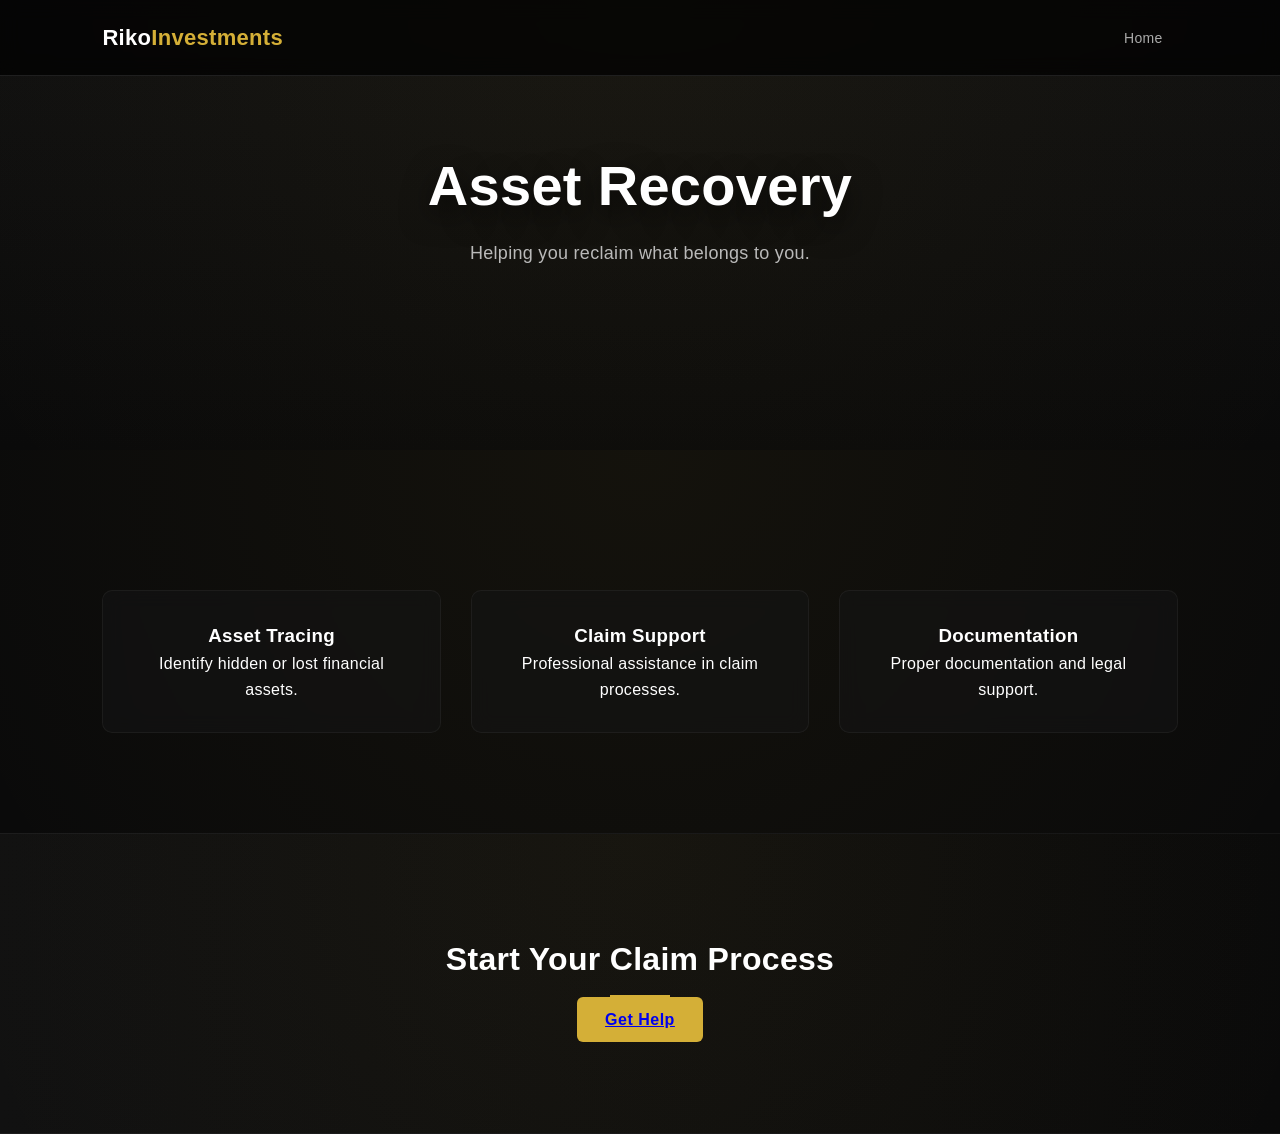
<file: assets.html>
<!DOCTYPE html>
<html>
<head>
<title>Asset Recovery</title>
<link rel="stylesheet" href="styles.css">
</head>

<body>

<header>
  <div class="logo">Riko<span>Investments</span></div>
  <nav><a href="index.html">Home</a></nav>
</header>

<section class="hero small-hero">
  <h1>Asset Recovery</h1>
  <p>Helping you reclaim what belongs to you.</p>
</section>

<section class="services">
  <div class="grid">

    <div class="card">
      <h3>Asset Tracing</h3>
      <p>Identify hidden or lost financial assets.</p>
    </div>

    <div class="card">
      <h3>Claim Support</h3>
      <p>Professional assistance in claim processes.</p>
    </div>

    <div class="card">
      <h3>Documentation</h3>
      <p>Proper documentation and legal support.</p>
    </div>

  </div>
</section>

<section class="final-cta">
  <h2>Start Your Claim Process</h2>
  <a href="index.html#contact" class="primary-btn">Get Help</a>
</section>

</body>
</html>
</file>
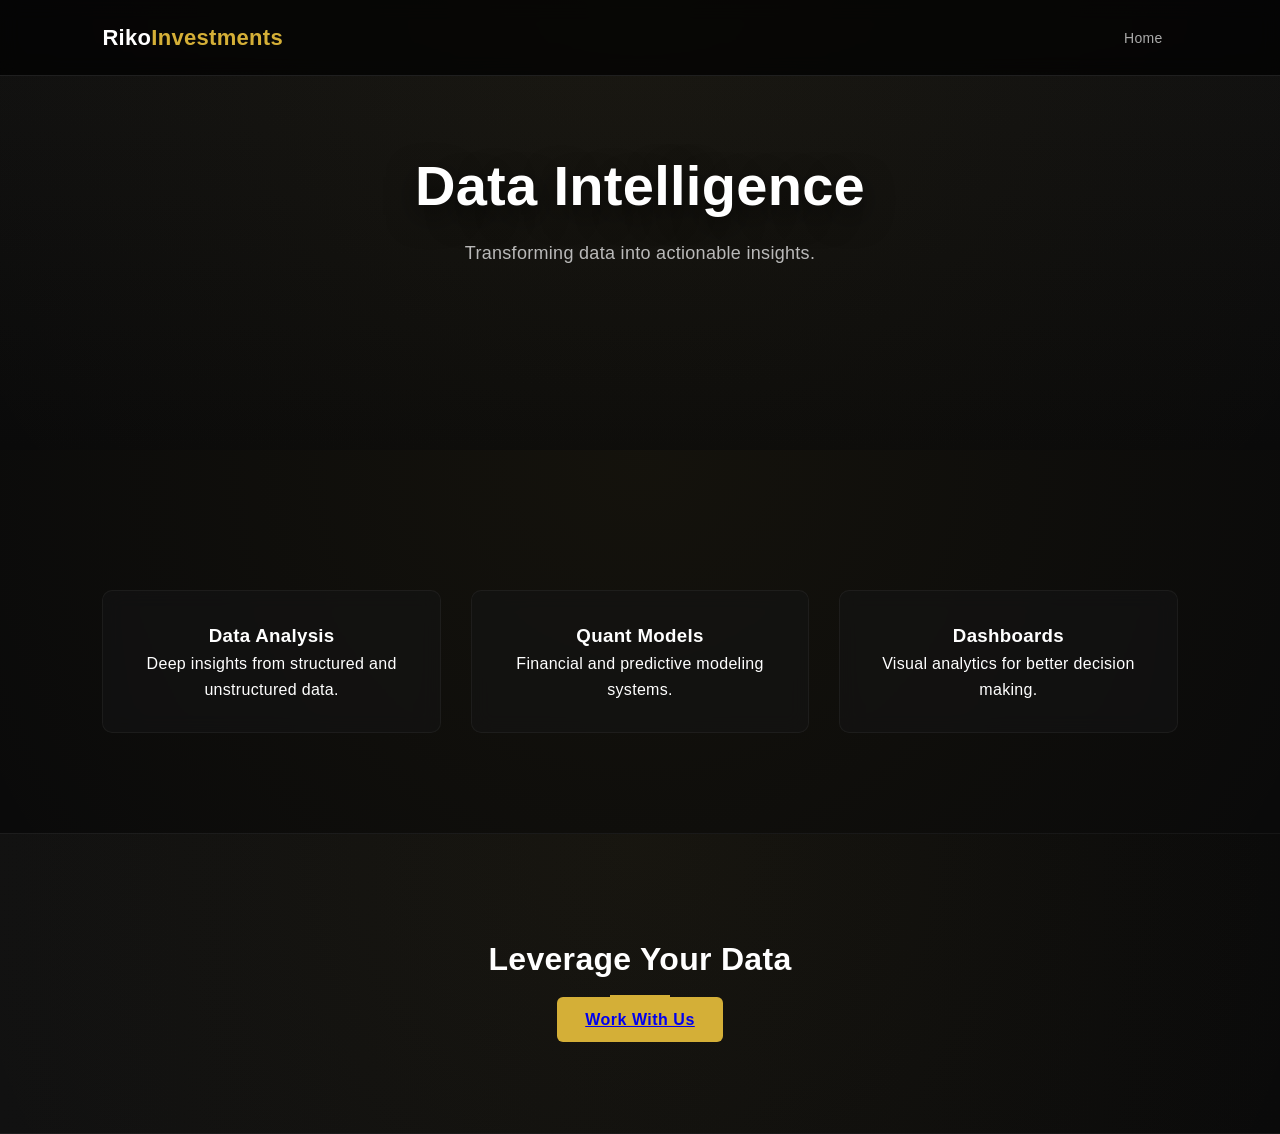
<file: data.html>
<!DOCTYPE html>
<html>
<head>
<title>Data Intelligence</title>
<link rel="stylesheet" href="styles.css">
</head>

<body>

<header>
  <div class="logo">Riko<span>Investments</span></div>
  <nav><a href="index.html">Home</a></nav>
</header>

<section class="hero small-hero">
  <h1>Data Intelligence</h1>
  <p>Transforming data into actionable insights.</p>
</section>

<section class="services">
  <div class="grid">

    <div class="card">
      <h3>Data Analysis</h3>
      <p>Deep insights from structured and unstructured data.</p>
    </div>

    <div class="card">
      <h3>Quant Models</h3>
      <p>Financial and predictive modeling systems.</p>
    </div>

    <div class="card">
      <h3>Dashboards</h3>
      <p>Visual analytics for better decision making.</p>
    </div>

  </div>
</section>

<section class="final-cta">
  <h2>Leverage Your Data</h2>
  <a href="index.html#contact" class="primary-btn">Work With Us</a>
</section>

</body>
</html>
</file>
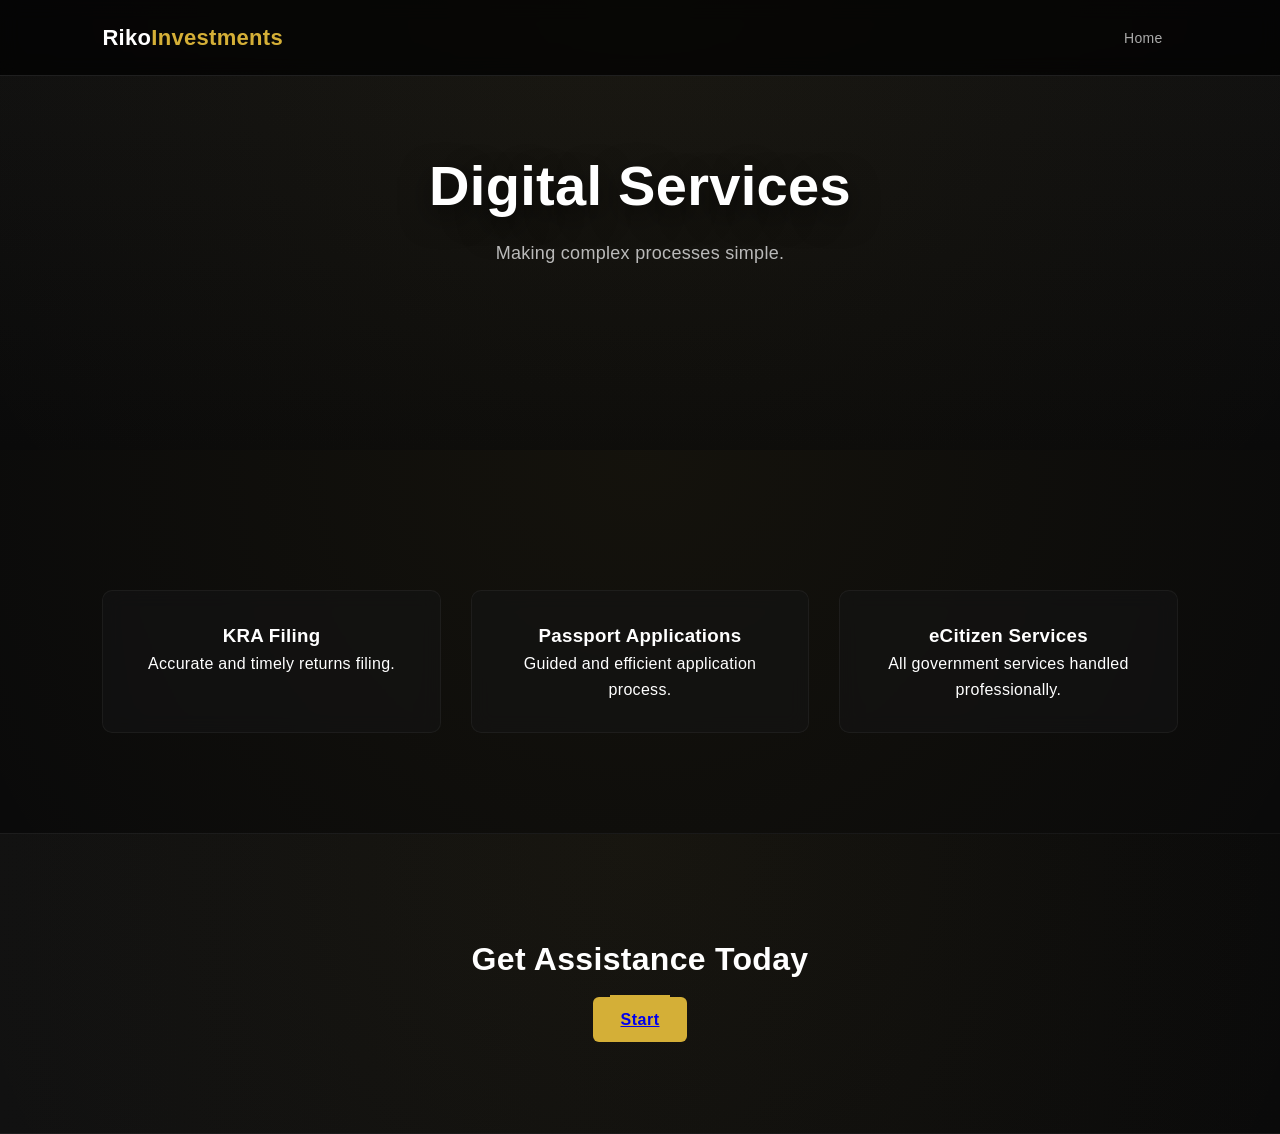
<file: digtal.html>
<!DOCTYPE html>
<html>
<head>
<title>Digital Services</title>
<link rel="stylesheet" href="styles.css">
</head>

<body>

<header>
  <div class="logo">Riko<span>Investments</span></div>
  <nav><a href="index.html">Home</a></nav>
</header>

<section class="hero small-hero">
  <h1>Digital Services</h1>
  <p>Making complex processes simple.</p>
</section>

<section class="services">
  <div class="grid">

    <div class="card">
      <h3>KRA Filing</h3>
      <p>Accurate and timely returns filing.</p>
    </div>

    <div class="card">
      <h3>Passport Applications</h3>
      <p>Guided and efficient application process.</p>
    </div>

    <div class="card">
      <h3>eCitizen Services</h3>
      <p>All government services handled professionally.</p>
    </div>

  </div>
</section>

<section class="final-cta">
  <h2>Get Assistance Today</h2>
  <a href="index.html#contact" class="primary-btn">Start</a>
</section>

</body>
</html>
</file>
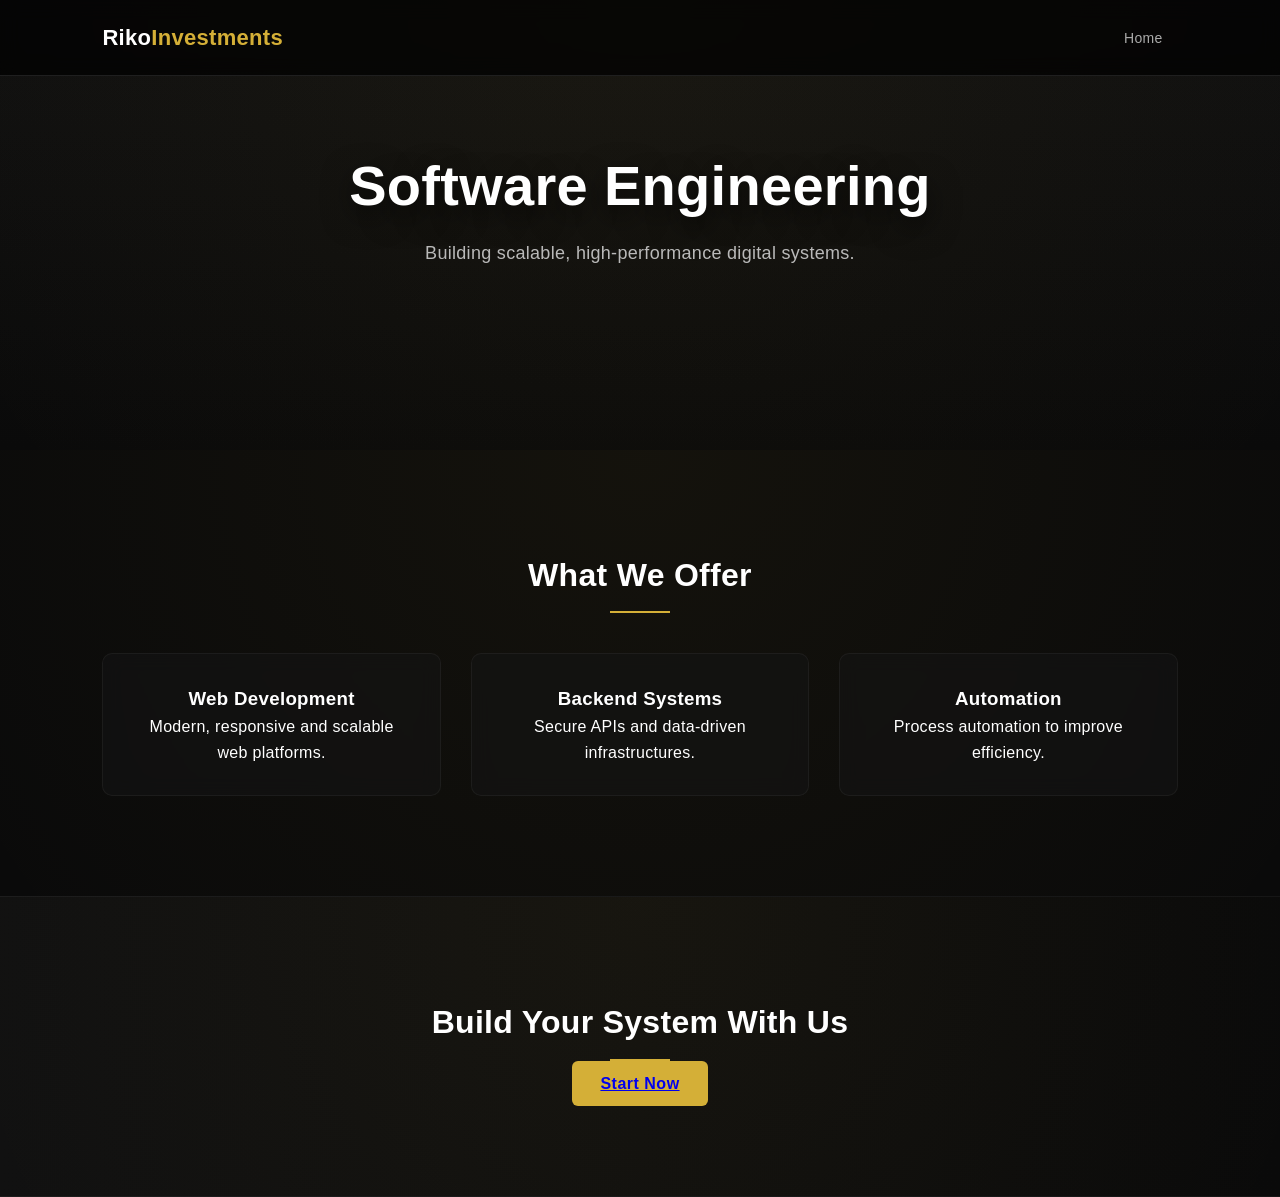
<file: software.html>
<!DOCTYPE html>
<html lang="en">
<head>
<meta charset="UTF-8">
<meta name="viewport" content="width=device-width, initial-scale=1.0">
<title>Software Engineering | RikoInvestments</title>
<link rel="stylesheet" href="styles.css">
</head>

<body>

<header>
  <div class="logo">Riko<span>Investments</span></div>
  <nav>
    <a href="index.html">Home</a>
  </nav>
</header>

<section class="hero small-hero">
  <h1>Software Engineering</h1>
  <p>Building scalable, high-performance digital systems.</p>
</section>

<section class="services">
  <h2>What We Offer</h2>

  <div class="grid">
    <div class="card">
      <h3>Web Development</h3>
      <p>Modern, responsive and scalable web platforms.</p>
    </div>

    <div class="card">
      <h3>Backend Systems</h3>
      <p>Secure APIs and data-driven infrastructures.</p>
    </div>

    <div class="card">
      <h3>Automation</h3>
      <p>Process automation to improve efficiency.</p>
    </div>
  </div>
</section>

<section class="final-cta">
  <h2>Build Your System With Us</h2>
  <a href="index.html#contact" class="primary-btn">Start Now</a>
</section>

</body>
</html>
</file>
<file: styles.css>
/* RESET */
*{
margin:0;
padding:0;
box-sizing:border-box;
}

body{
font-family:'Inter',sans-serif;
background:#0a0a0a;
color:white;
line-height:1.6;
overflow-x:hidden;
}

/* HEADER */
header{
display:flex;
justify-content:space-between;
align-items:center;
padding:20px 8%;
position:fixed;
width:100%;
background:rgba(0,0,0,0.7);
backdrop-filter:blur(10px);
border-bottom:1px solid #1f1f1f;
z-index:1000;
}

.logo{
font-size:22px;
font-weight:700;
}

.logo span{
color:#d4af37;
}

nav a{
margin:0 15px;
color:#aaa;
text-decoration:none;
font-size:14px;
transition:0.3s;
}

nav a:hover{
color:#d4af37;
}

/* MOBILE */
.menu-toggle{
display:none;
font-size:24px;
cursor:pointer;
}

/* HERO */
.hero{
height:100vh;
position:relative;
display:flex;
align-items:center;
justify-content:center;
text-align:center;
overflow:hidden;
}

.bg-video{
position:absolute;
width:100%;
height:100%;
object-fit:cover;
filter:brightness(0.4) contrast(1.2);
}

.overlay{
position:absolute;
width:100%;
height:100%;
background:rgba(0,0,0,0.6);
}

.gold-overlay{
position:absolute;
width:100%;
height:100%;
background:radial-gradient(circle at 70% 30%, rgba(212,175,55,0.2), transparent);
}

.hero-content{
position:relative;
z-index:2;
max-width:800px;
animation:fadeIn 1.5s ease forwards;
}

.hero h1{
font-size:56px;
line-height:1.2;
margin-bottom:20px;
}

.hero span{
color:#d4af37;
}

.hero p{
color:#ccc;
font-size:18px;
margin-bottom:30px;
}

/* =========================
   MEDIA: VIDEO, IMAGES, ICONS
========================= */

/* HERO VIDEO */
.bg-video{
position:absolute;
top:0;
left:0;
width:100%;
height:100%;
object-fit:cover;
z-index:0;
filter:brightness(0.4) contrast(1.2) saturate(1.1);
pointer-events:none;
}

/* MEDIA GRID (SHOWCASE) */
.media-grid{
display:grid;
grid-template-columns:repeat(auto-fit,minmax(250px,1fr));
gap:20px;
margin-top:40px;
}

.media-grid img{
width:100%;
height:250px;
object-fit:cover;
border-radius:12px;
transition:0.4s ease;
filter:brightness(0.85);
}

.media-grid img:hover{
transform:scale(1.05);
filter:brightness(1);
}

/* SERVICE ICONS */
.icon{
width:50px;
height:50px;
object-fit:contain;
margin-bottom:15px;
filter:brightness(0.9);
transition:0.3s;
}

.card:hover .icon{
transform:scale(1.1);
filter:brightness(1.2);
}

/* ECOSYSTEM IMAGES */
.ecosystem .card img{
width:100%;
height:180px;
object-fit:cover;
border-radius:10px;
margin-bottom:15px;
transition:0.4s;
}

.ecosystem .card:hover img{
transform:scale(1.08);
}

/* DASHBOARD PREVIEW */
.dashboard-preview img{
width:85%;
max-width:900px;
border-radius:12px;
margin-top:30px;
box-shadow:0 20px 60px rgba(0,0,0,0.8);
transition:0.4s;
}

.dashboard-preview img:hover{
transform:scale(1.02);
}

/* OPTIONAL VIDEO SECTION */
.video-wrapper{
display:flex;
justify-content:center;
margin-top:30px;
}

.video-wrapper iframe{
width:80%;
max-width:800px;
height:400px;
border-radius:12px;
border:none;
box-shadow:0 10px 40px rgba(0,0,0,0.7);
}

/* GLOBAL IMAGE CONTROL */
img{
display:block;
max-width:100%;
}

img, video{
image-rendering:auto;
}

/* CONSISTENT ROUNDING */
.media-grid img,
.ecosystem img,
.dashboard-preview img{
border-radius:12px;
}

/* VISION SECTION */
.vision{
background:#0f0f0f;
}

.vision-container{
display:flex;
align-items:center;
justify-content:space-between;
gap:50px;
flex-wrap:wrap;
}

/* TEXT SIDE */
.vision-text{
flex:1;
min-width:300px;
text-align:left;
}

.vision-text h2{
margin-bottom:10px;
}

.mission-title{
margin-top:30px;
}

.vision-text p{
color:#bbb;
margin-bottom:15px;
line-height:1.7;
}

/* IMAGE SIDE */
.vision-image{
flex:1;
min-width:300px;
}

.vision-image img{
width:100%;
border-radius:12px;
box-shadow:0 10px 40px rgba(0,0,0,0.7);
transition:0.4s;
}

.vision-image img:hover{
transform:scale(1.03);
}

/* MOBILE OPTIMIZATION */
@media(max-width:768px){

.media-grid img{
height:180px;
}

.ecosystem .card img{
height:150px;
}

.video-wrapper iframe{
width:100%;
height:220px;
}

.dashboard-preview img{
width:100%;
}

}

/* BUTTONS */
.primary-btn{
background:#d4af37;
border:none;
padding:14px 28px;
font-weight:600;
cursor:pointer;
transition:0.3s;
}

.primary-btn:hover{
transform:scale(1.05);
box-shadow:0 0 20px rgba(212,175,55,0.4);
}

.secondary-btn{
background:none;
border:1px solid #555;
color:white;
padding:14px 28px;
cursor:pointer;
}

/* SECTION BASE */
section{
padding:100px 8%;
text-align:center;
}

/* GRID SYSTEM */
.grid{
display:grid;
grid-template-columns:repeat(auto-fit,minmax(250px,1fr));
gap:30px;
margin-top:40px;
}

/* CARDS */
.card{
background:#141414;
padding:30px;
border:1px solid #222;
border-radius:10px;
transition:0.3s;
}

.card:hover{
transform:translateY(-10px);
border-color:#d4af37;
box-shadow:0 10px 30px rgba(0,0,0,0.6);
}

/* CARD LISTS (NEW) */
.card ul{
margin-top:15px;
text-align:left;
padding-left:15px;
}

.card ul li{
margin-bottom:8px;
color:#bbb;
}

/* LIVE DATA */
.live-data{
background:#101010;
}

.live-data .card{
font-weight:600;
color:#d4af37;
}

/* WHY */
.why{
background:#0f0f0f;
}

/* PROCESS */
.process .steps{
display:flex;
justify-content:center;
flex-wrap:wrap;
gap:25px;
margin-top:40px;
}

.step{
background:#141414;
padding:20px;
border-radius:8px;
border:1px solid #222;
}

/* FEATURES */
.features{
background:#101010;
}

/* STATS */
.stats{
background:#0f0f0f;
}

.stats .card h3{
font-size:32px;
color:#d4af37;
}

/* DASHBOARD */
.dashboard-preview img{
width:80%;
max-width:900px;
border-radius:12px;
margin-top:30px;
box-shadow:0 10px 40px rgba(0,0,0,0.7);
}

/* TESTIMONIALS */
.testimonials .card{
max-width:600px;
margin:auto;
font-style:italic;
}

/* ECOSYSTEM */
.ecosystem .card{
cursor:pointer;
}

/* SECURITY */
.security{
background:#101010;
}

.security p{
color:#bbb;
margin-top:10px;
}

/* VISION */
.vision{
background:#0f0f0f;
}

.vision p{
max-width:800px;
margin:auto;
color:#bbb;
}

/* CLIENTS */
.clients{
background:#101010;
}

/* FINAL CTA */
.final-cta{
background:linear-gradient(to right, #111, #0a0a0a);
}

.final-cta p{
color:#bbb;
margin:20px auto;
max-width:600px;
}

/* CONTACT */
.contact form{
max-width:500px;
margin:auto;
display:flex;
flex-direction:column;
gap:15px;
}

.contact input,
.contact textarea{
padding:12px;
background:#0a0a0a;
border:1px solid #333;
color:white;
border-radius:5px;
}

.contact button{
background:#d4af37;
border:none;
padding:12px;
cursor:pointer;
font-weight:600;
}

/* FOOTER */
footer{
padding:30px;
text-align:center;
border-top:1px solid #222;
color:#aaa;
}

/* ANIMATION */
@keyframes fadeIn{
from{opacity:0; transform:translateY(20px);}
to{opacity:1; transform:translateY(0);}
}

/* MOBILE */
@media(max-width:768px){

nav{
display:none;
flex-direction:column;
position:absolute;
top:70px;
right:0;
background:#111;
width:200px;
}

nav.active{
display:flex;
}

.menu-toggle{
display:block;
}

.hero h1{
font-size:34px;
}

.hero-buttons{
flex-direction:column;
}

.process .steps{
flex-direction:column;
}

.dashboard-preview img{
width:100%;
}

}
/* =========================
   🔥 PRO DESIGN ENHANCEMENTS
========================= */

/* GLOBAL SMOOTHNESS */
html{
scroll-behavior:smooth;
}

body{
letter-spacing:0.3px;
}

/* SECTION HEADINGS */
section h2{
font-size:32px;
margin-bottom:10px;
position:relative;
}

section h2::after{
content:"";
width:60px;
height:2px;
background:#d4af37;
display:block;
margin:10px auto 0;
}

/* SUBTLE SECTION DEPTH */
section{
position:relative;
z-index:1;
}

/* ADD LIGHT GRADIENT DEPTH */
section::before{
content:"";
position:absolute;
top:0;
left:0;
width:100%;
height:100%;
background:radial-gradient(circle at top, rgba(212,175,55,0.05), transparent);
z-index:-1;
}

/* CARD UPGRADE (GLASS FEEL) */
.card{
background:rgba(20,20,20,0.6);
backdrop-filter:blur(10px);
border:1px solid rgba(255,255,255,0.05);
transition:all 0.4s ease;
}

.card:hover{
transform:translateY(-12px) scale(1.02);
border-color:rgba(212,175,55,0.5);
box-shadow:0 20px 50px rgba(0,0,0,0.8);
}

/* BUTTON PREMIUM */
.primary-btn{
border-radius:6px;
letter-spacing:0.5px;
}

.primary-btn:hover{
transform:translateY(-2px) scale(1.05);
}

/* HERO TEXT DEPTH */
.hero h1{
text-shadow:0 10px 30px rgba(0,0,0,0.7);
}

.hero p{
opacity:0.9;
}

/* NAV HOVER UNDERLINE */
nav a{
position:relative;
}

nav a::after{
content:"";
position:absolute;
left:0;
bottom:-5px;
width:0;
height:2px;
background:#d4af37;
transition:0.3s;
}

nav a:hover::after{
width:100%;
}

/* IMAGE PREMIUM EFFECT */
img{
transition:all 0.4s ease;
}

img:hover{
filter:brightness(1.05) contrast(1.05);
}

/* MEDIA CARD ENHANCED OVERLAY */
.media-overlay{
backdrop-filter:blur(4px);
}

/* DASHBOARD GLOW */
.dashboard-preview img{
border:1px solid rgba(255,255,255,0.05);
}

/* STATS EMPHASIS */
.stats .card{
text-align:center;
}

.stats .card h3{
font-size:36px;
letter-spacing:1px;
}

/* FINAL CTA BOOST */
.final-cta{
border-top:1px solid rgba(255,255,255,0.05);
border-bottom:1px solid rgba(255,255,255,0.05);
}

/* CONTACT INPUT FOCUS */
.contact input:focus,
.contact textarea:focus{
outline:none;
border-color:#d4af37;
box-shadow:0 0 10px rgba(212,175,55,0.3);
}

/* FOOTER POLISH */
footer{
background:#0a0a0a;
opacity:0.8;
}

/* SCROLL ANIMATION BASE */
.reveal{
opacity:0;
transform:translateY(40px);
transition:1s ease;
}

.reveal.active{
opacity:1;
transform:translateY(0);
}

/* MOBILE POLISH */
@media(max-width:768px){

section{
padding:70px 6%;
}

section h2{
font-size:26px;
}

.card{
padding:20px;
}

}
.small-hero{
height:50vh;
display:flex;
flex-direction:column;
justify-content:center;
align-items:center;
text-align:center;
background:linear-gradient(to bottom, #111, #0a0a0a);
}

/* DASHBOARD */
.dashboard{
padding:120px 8%;
}

/* STATS */
.dashboard-stats{
display:grid;
grid-template-columns:repeat(auto-fit,minmax(200px,1fr));
gap:20px;
margin-bottom:40px;
}

.stat-card{
background:#141414;
padding:25px;
border-radius:10px;
border:1px solid #222;
text-align:center;
transition:0.3s;
}

.stat-card h3{
font-size:28px;
color:#d4af37;
}

.stat-card:hover{
transform:translateY(-5px);
}

/* SECTIONS */
.dashboard-section{
margin-top:40px;
}

/* FORM */
.dashboard form{
display:flex;
flex-direction:column;
gap:15px;
max-width:500px;
}

.dashboard select,
.dashboard textarea{
padding:12px;
background:#0a0a0a;
border:1px solid #333;
color:white;
border-radius:6px;
}

/* REQUEST GRID */
.requests-grid{
display:grid;
grid-template-columns:repeat(auto-fit,minmax(250px,1fr));
gap:20px;
margin-top:20px;
}

.request-card{
background:#141414;
padding:20px;
border-radius:10px;
border:1px solid #222;
}

.request-card h4{
margin-bottom:10px;
}

.status{
font-size:12px;
color:#d4af37;
}
</file>
